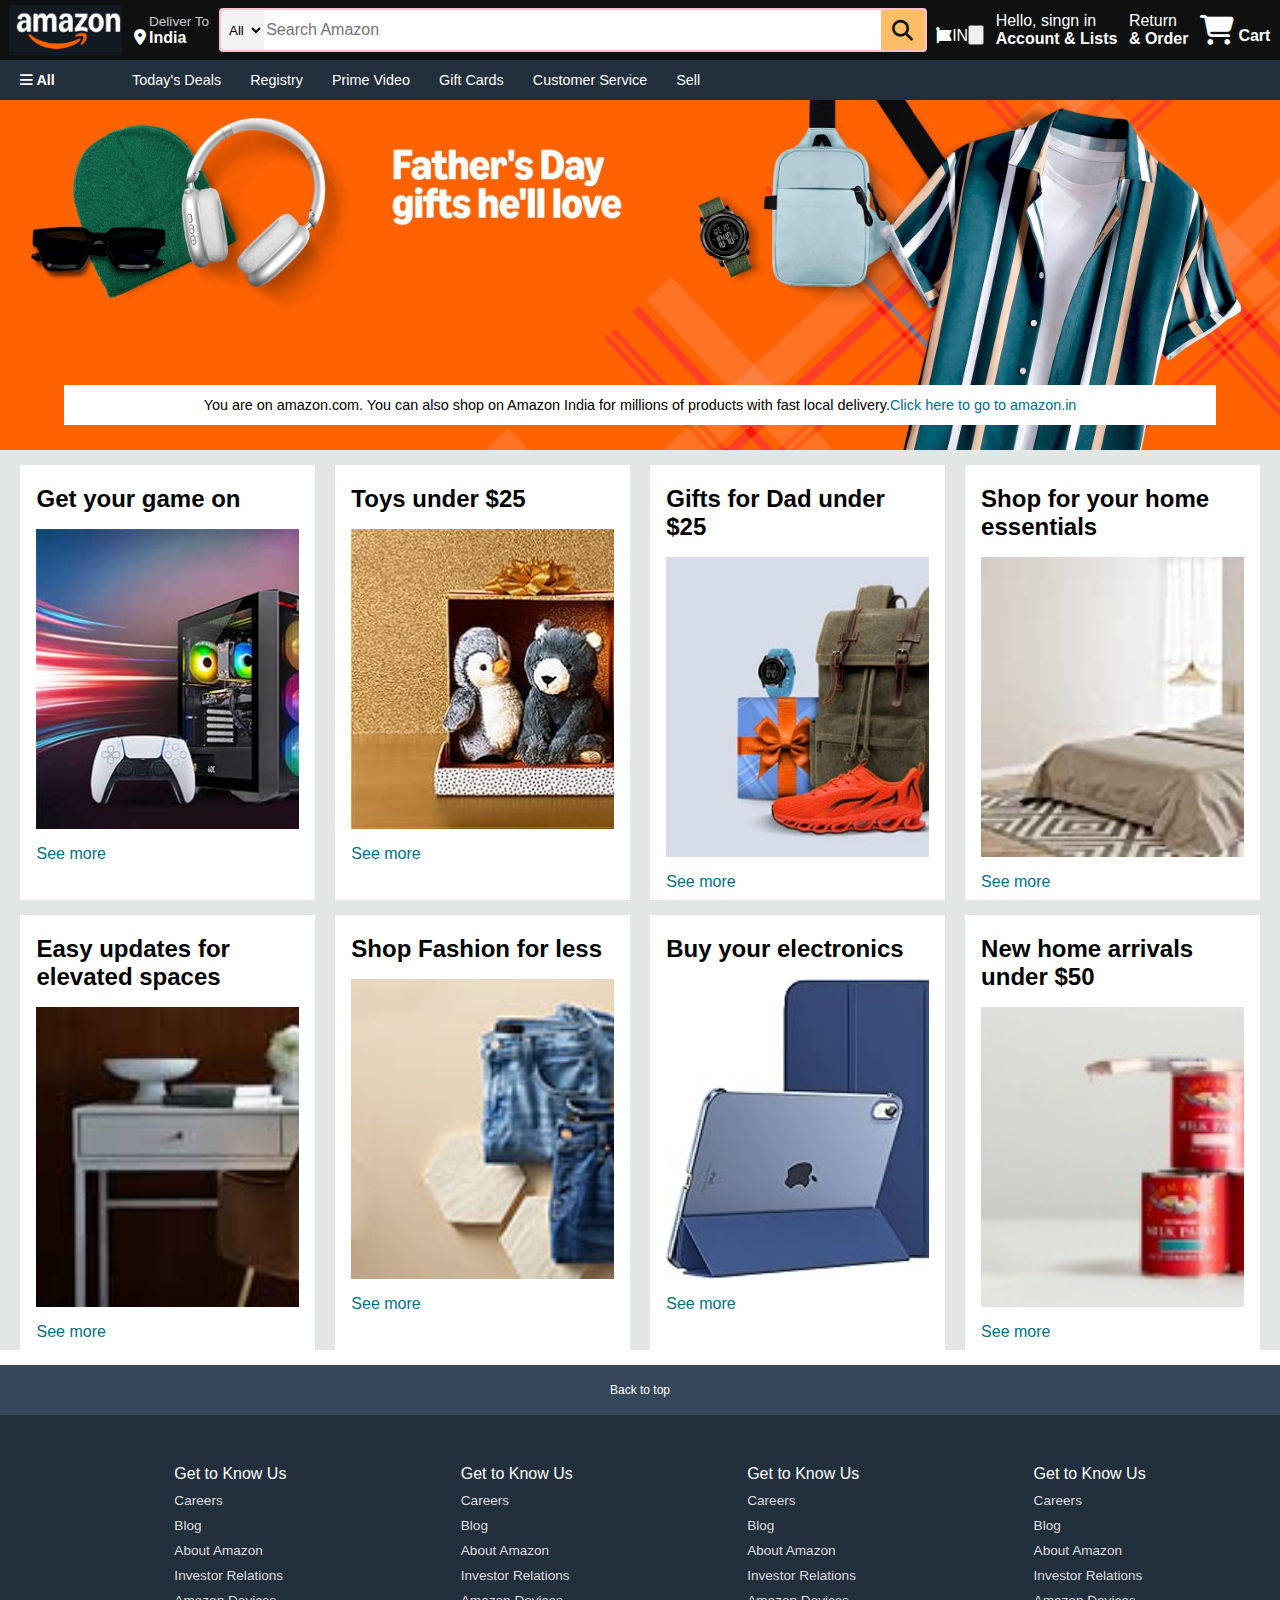
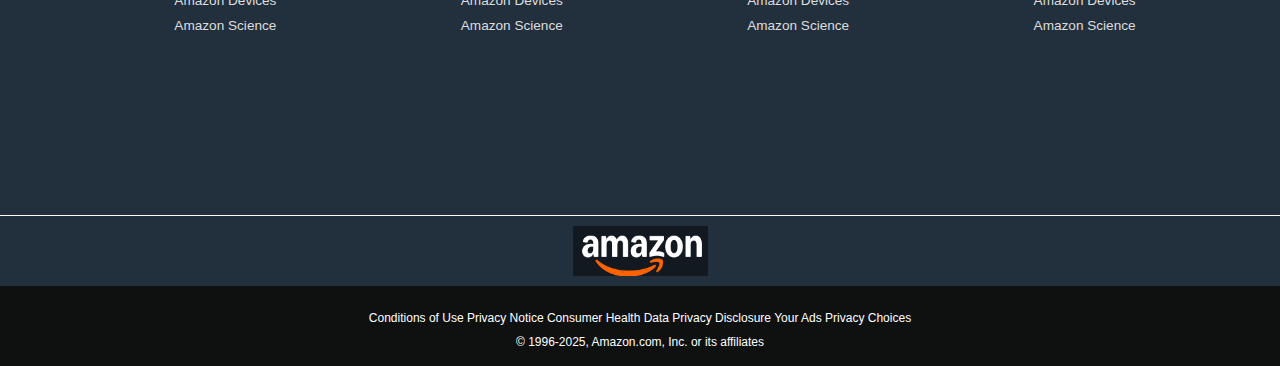
<file: amazon/index.html>
<!DOCTYPE html>
<html lang="en">
<head>
    <meta charset="UTF-8">
    <meta name="viewport" content="width=device-width, initial-scale=1.0">
    <title>Document</title>
    <link rel="stylesheet" href="https://cdnjs.cloudflare.com/ajax/libs/font-awesome/6.7.2/css/all.min.css" integrity="sha512-Evv84Mr4kqVGRNSgIGL/F/aIDqQb7xQ2vcrdIwxfjThSH8CSR7PBEakCr51Ck+w+/U6swU2Im1vVX0SVk9ABhg==" crossorigin="anonymous" referrerpolicy="no-referrer" />
    <link rel="stylesheet" href="style.css">
</head>
<body>
    <header>
        <div class="navbar">


            <!-- box1 -->
            <div class="nav-logo border">
                <div class="logo">
                    <a class="logo1" href="https://www.amazon.com/"></a>
                </div>
            </div>


            <!-- box2 -->
            <div class="nav-address border">
                <p class="add-first">Deliver To</p>
                <div class="add-icon">
                    <i class="fa-solid fa-location-dot"></i>
                    <p class="add-second">India</p>
                </div>
            </div>


            <!-- box3 -->
            <div class="nav-search border">
                <select class="search-select">
                    <option>All</option>
                </select>
                <input placeholder="Search Amazon" class="search-input">
                <div class="search-icon">
                    <i class="fa-solid fa-magnifying-glass"></i>
                </div>
            </div>


            <!-- box4 -->
            <div class="nav-country border">
                <div class="nav-line-1"></div>
                <div class="nav-line-2">
                    <div class="flag"><i class="fa-solid fa-font-awesome"></i></div>
                    <div class="lang">IN</div>
                    <button nav-buttom aria-label="expand to change language & country" tabindex="o" style="visibility: visible;" aria-expanded="true" class="nav-button"></button>
                </div>
            </div>


            <!-- box5 -->
            <div class="nav-sign border">
                <p>Hello, singn in</p>
                <p class="account">Account & Lists</p>
            </div>


            <!-- box6 -->
            <div class="nav-return border">
                <p>Return</p>
                <p class="account">& Order</p>
            </div>


            <!-- box7 -->
             <div class="nav-cart border">
                <i class="fa-solid fa-cart-shopping"></i>
                Cart
             </div>

        </div>

        <div class="panel">
            <div class="panel-all border">
                <i class="fa-solid fa-bars"></i>
                All
            </div>
            <div class="panel-options">
                <div class="options border">Today's Deals</div>
                <div class="options border">Registry</div>
                <div class="options border">Prime Video</div>
                <div class="options border">Gift Cards</div>
                <div class="options border">Customer Service</div>
                <div class="options border">Sell</div>
            </div>
        </div>
    </header>

    <div class="hero-section">
        <div class="hero-mess">
            You are on amazon.com. You can also shop on Amazon India for millions of products with fast local delivery. <a href="#">Click here to go to amazon.in</a>
        </div>
    </div>

    <div class="shop-section">

        <div class="box1 box">
            <div class="box-content">
                <h2>Get your game on</h2>
                <div class="box-img" style="background-image: url(box1.png);"></div>
                <p>See more</p>
            </div>
        </div>

        <div class="box2 box">
            <div class="box-content">
                <h2>Toys under $25</h2>
                <div class="box-img" style="background-image: url(box2.png);"></div>
                <p>See more</p>
            </div>
        </div>

        <div class="box3 box">
            <div class="box-content">
                <h2>Gifts for Dad under $25</h2>
                <div class="box-img" style="background-image: url(box3.png);"></div>
                <p>See more</p>
            </div>
        </div>

        <div class="box4 box">
            <div class="box-content">
                <h2>Shop for your home essentials</h2>
                <div class="box-img" style="background-image: url(box4.png);"></div>
                <p>See more</p>
            </div>
        </div>

        <div class="box5 box">
            <div class="box-content">
                <h2>Easy updates for elevated spaces</h2>
                <div class="box-img" style="background-image: url(box5.png);"></div>
                <p>See more</p>
            </div>
        </div>

        <div class="box6 box">
            <div class="box-content">
                <h2>Shop Fashion for less</h2>
                <div class="box-img" style="background-image: url(box6.png);"></div>
                <p>See more</p>
            </div>
        </div>

        <div class="box7 box">
            <div class="box-content">
                <h2>Buy your electronics</h2>
                <div class="box-img" style="background-image: url(box7.png);"></div>
                <p>See more</p>
            </div>
        </div>

        <div class="box8 box">
            <div class="box-content">
                <h2>New home arrivals under $50</h2>
                <div class="box-img" style="background-image: url(box8.png);"></div>
                <p>See more</p>
            </div>
        </div>

    </div>

    <footer>
         <div class="footer-panel">
            Back to top
         </div>

         <div class="footer-panel2">
            <ul>
                <p>Get to Know Us</p>
                <a>Careers</a>
                <a>Blog</a>
                <a>About Amazon</a>
                <a>Investor Relations</a>
                <a>Amazon Devices</a>
                <a>Amazon Science</a>
            </ul>

            <ul>
                <p>Get to Know Us</p>
                <a>Careers</a>
                <a>Blog</a>
                <a>About Amazon</a>
                <a>Investor Relations</a>
                <a>Amazon Devices</a>
                <a>Amazon Science</a>
            </ul>

            <ul>
                <p>Get to Know Us</p>
                <a>Careers</a>
                <a>Blog</a>
                <a>About Amazon</a>
                <a>Investor Relations</a>
                <a>Amazon Devices</a>
                <a>Amazon Science</a>
            </ul>

            <ul>
                <p>Get to Know Us</p>
                <a>Careers</a>
                <a>Blog</a>
                <a>About Amazon</a>
                <a>Investor Relations</a>
                <a>Amazon Devices</a>
                <a>Amazon Science</a>
            </ul>
         </div>

         <div class="footer-panel3">
            <div class="logo2"></div>
         </div>


         <div class="footer-panel4">
            <div class="pages">
                <a>Conditions of Use</a>
                <a>Privacy Notice</a>
                <a>Consumer Health Data Privacy Disclosure</a>
                <a>Your Ads Privacy Choices</a>
            </div>
            <div class="copyright">
                <p class="copyright">© 1996-2025, Amazon.com, Inc. or its affiliates</p>
            </div>
         </div>
    </footer>

</body>
</html>
</file>
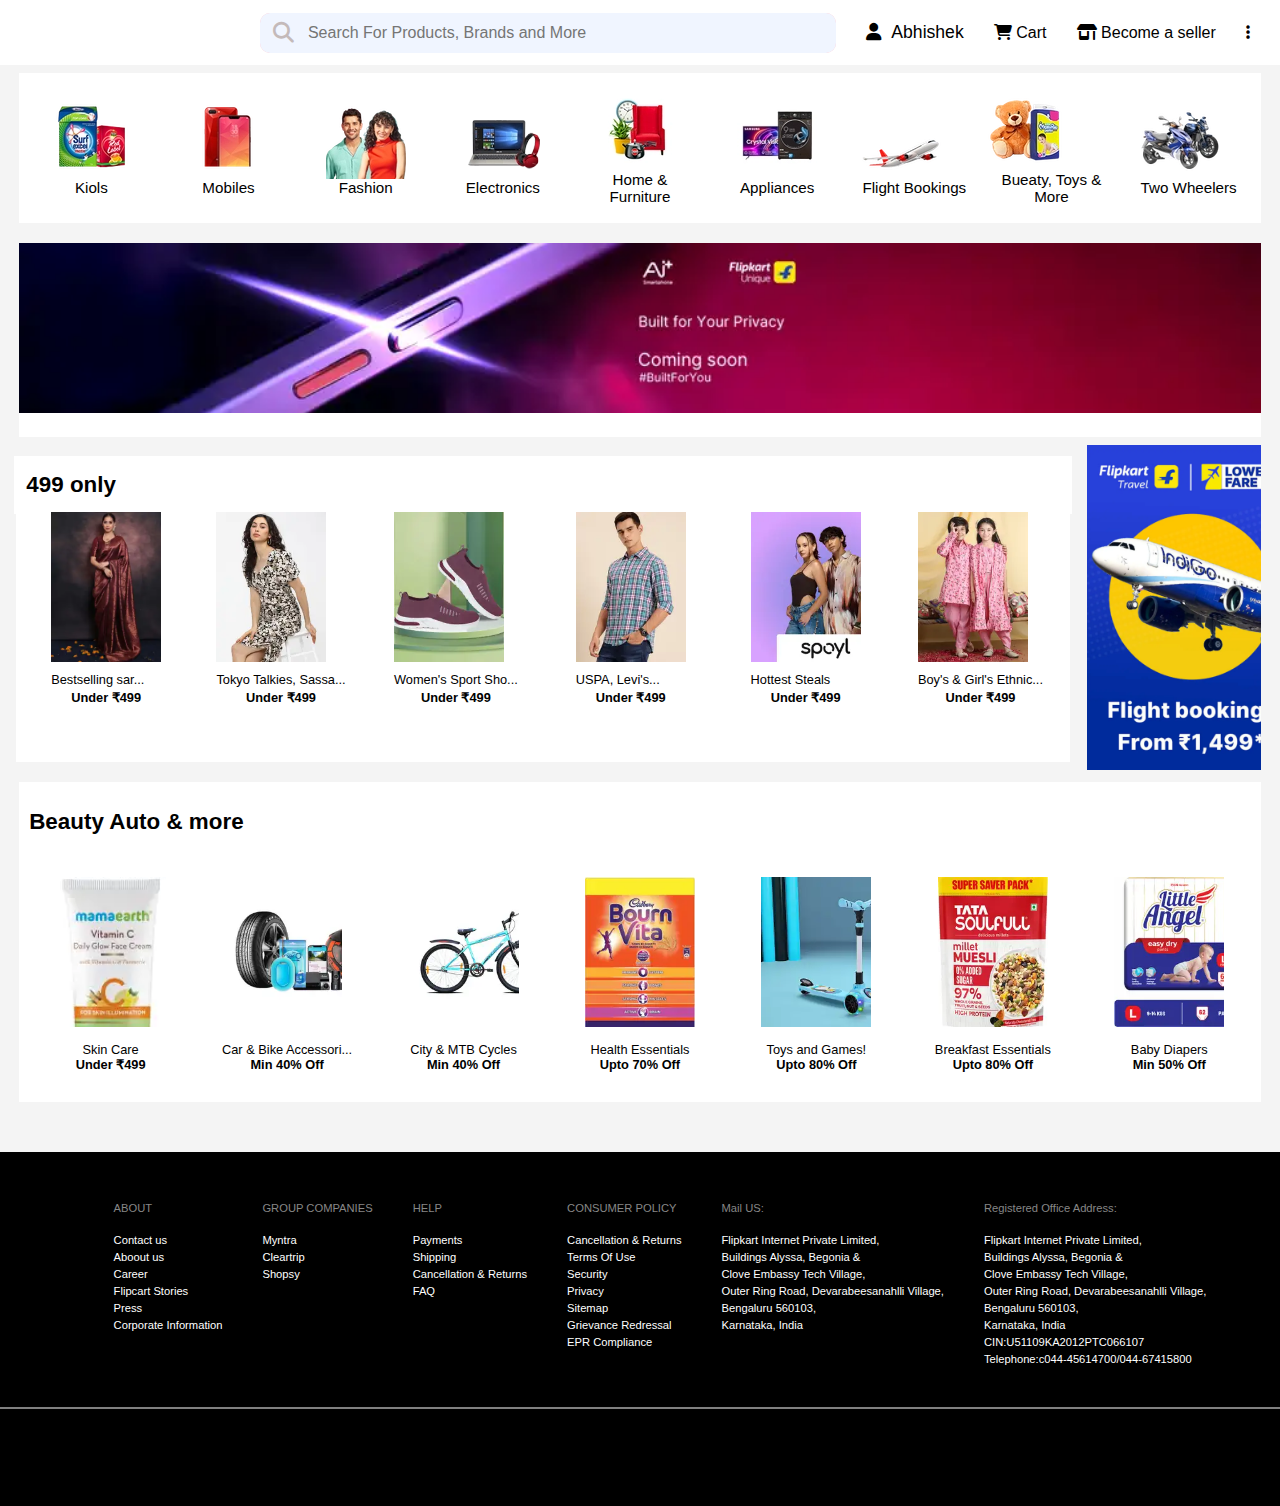
<file: flipkart/index.html>
<!DOCTYPE html>
<html lang="en">
<head>
    <meta charset="UTF-8">
    <meta name="viewport" content="width=device-width, initial-scale=1.0">
    <title>Flipkart Online shoping</title>
    <link rel="stylesheet" href="https://cdnjs.cloudflare.com/ajax/libs/font-awesome/6.7.2/css/all.min.css" integrity="sha512-Evv84Mr4kqVGRNSgIGL/F/aIDqQb7xQ2vcrdIwxfjThSH8CSR7PBEakCr51Ck+w+/U6swU2Im1vVX0SVk9ABhg==" crossorigin="anonymous" referrerpolicy="no-referrer" />
    <link rel="stylesheet" href="style.css">
</head>
<body>
    <header>
        <div class="nav-bar">


            <!-- box1 -->
            <div class="nav-logo">
                <div class="logo"></div>
            </div>

            <!-- box2 -->
            <div class="nav-search">
                <div class="search-icon">
                    <i class="fa-solid fa-magnifying-glass"></i>
                </div>
                <input placeholder="Search For Products, Brands and More" class="search-input">
            </div>


            <!-- box3 -->
            <div class="nav-profile">
                <div class="profile-icon">
                    <i class="fa-solid fa-user"></i>
                </div>
                <p class="profile-name">Abhishek</p>
            </div>


            <!-- box4 -->
            <div class="nav-cart">
                <i class="fa-solid fa-cart-shopping"></i>
                Cart
            </div>


            <!-- box5 -->
            <div class="seller">
                <i class="fa-solid fa-shop"></i>
                Become a seller
            </div>


            <!-- box6 -->
            <div class="menu">
                <div class="menu-icon">
                    <i class="fa-solid fa-ellipsis-vertical"></i>
                </div>
            </div>
        </div>
    </header>

    <div class="content">
        <div class="content-box">

            <div class="content-1">
                <div class="kilos">
                    <div class="content-img" style="background-image: url(box1.png);"></div>
                    <div class="content-mess">Kiols</div>
                </div>
            </div>


            <div class="content-1">
                <div class="kilos">
                    <div class="content-img" style="background-image: url(box2.png);"></div>
                    <div class="content-mess">Mobiles</div>
                </div>
            </div>


            <div class="content-1">
                <div class="kilos">
                    <div class="content-img" style="background-image: url(box3.png);"></div>
                    <div class="content-mess">Fashion</div>
                </div>
            </div>


            <div class="content-1">
                <div class="kilos">
                    <div class="content-img" style="background-image: url(box4.png);"></div>
                    <div class="content-mess">Electronics</div>
                </div>
            </div>


            <div class="content-1">
                <div class="kilos">
                    <div class="content-img" style="background-image: url(box5.png);"></div>
                    <div class="content-mess">Home & </div>
                    <div class="content-mess">Furniture</div>
                </div>
            </div>


            <div class="content-1">
                <div class="kilos">
                    <div class="content-img" style="background-image: url(box6.png);"></div>
                    <div class="content-mess">Appliances</div>
                </div>
            </div>


            <div class="content-1">
                <div class="kilos">
                    <div class="content-img" style="background-image: url(box7.png);"></div>
                    <div class="content-mess">Flight Bookings</div>
                </div>
            </div>

            <div class="content-1">
                <div class="kilos">
                    <div class="content-img" style="background-image: url(box8.png);"></div>
                    <div class="content-mess">Bueaty, Toys & More</div>
                </div>
            </div>


            <div class="content-1">
                <div class="kilos">
                    <div class="content-img" style="background-image: url(box9.png);"></div>
                    <div class="content-mess">Two Wheelers</div>
                </div>
            </div>
            
        </div>
    </div>


    <!---------content picture -------->

    <div class="content-pic">
        <div class="pic"></div>
    </div>
    <div class="content-pic1">
        <div class="pic1"></div>
        </div>
    </div>


    <!---------499 only-------->

    <div class="contentbox1">
        <div class="non-booking">
            <div class="contentbox1-1">
                <div class="only499">
                    <div class="price"><b>499 only</b></div>
                </div>
            </div>

            <div class="content-box-2">
                <div class="content-box-2-1">

                    <div class="content-2">
                        <div class="under-499">
                            <div class="content-img-2" style="background-image: url(image2.1.png);">
                            </div>
                            <div class="bestselling">
                                <div class="content-mess-2">Bestselling sar...</div>
                                <div class="content-mess-2-1"><b>Under ₹499</b></div>
                            </div>
                        </div>
                    </div>


                    <div class="content-2">
                        <div class="under-499">
                            <div class="content-img-2" style="background-image: url(image2.2.png);"></div>
                            <div class="bestselling">
                                <div class="content-mess-2">Tokyo Talkies, Sassa...</div>
                                <div class="content-mess-2-1"><b>Under ₹499</b></div>
                            </div>
                        </div>
                    </div>


                    <div class="content-2">
                        <div class="under-499">
                            <div class="content-img-2" style="background-image: url(image2.3.png);"></div>
                            <div class="bestselling">
                                <div class="content-mess-2">Women's Sport Sho...</div>
                                <div class="content-mess-2-1"><b>Under ₹499</b></div>
                            </div>
                        </div>
                    </div>


                    <div class="content-2">
                        <div class="under-499">
                            <div class="content-img-2" style="background-image: url(image2.4.png);"></div>
                            <div class="bestselling">
                                <div class="content-mess-2">USPA, Levi's...</div>
                                <div class="content-mess-2-1"><b>Under ₹499</b></div>
                            </div>
                        </div>
                    </div>


                    <div class="content-2">
                        <div class="under-499">
                            <div class="content-img-2" style="background-image: url(image2.5.png);"></div>
                            <div class="bestselling">
                                <div class="content-mess-2">Hottest Steals</div>
                                <div class="content-mess-2-1"><b>Under ₹499</b></div>
                            </div>
                        </div>
                    </div>


                    <div class="content-2">
                        <div class="under-499">
                            <div class="content-img-2" style="background-image: url(image2.6.png);"></div>
                            <div class="bestselling">
                                <div class="content-mess-2">Boy's & Girl's Ethnic...</div>
                                <div class="content-mess-2-1"><b>Under ₹499</b></div>
                            </div>
                        </div>
                    </div>
                </div>


            </div>
        </div>

        <div class="booking">
            <div class="flight">

            </div>
        </div>
    </div>

    <!------content=beauty auto & more  ------->

    <div class="beauty">
        <div class="productname">
            <div class="beauty1">
                <div class="beauty2">
                    <div class="beauty3"><b>Beauty Auto & more</b></div>
                </div>
            </div>




            <div class="producttype">
                <div class="producttype2">


                    <div class="skin">
                        <div class="example">
                            <div class="skin2">
                                <div class="skin3">
                                    <div class="product-img" style="background-image: url(image3.1.png);">
                                    </div>
                                </div>
                            </div>
                            <div class="product-mess">
                                <div class="product-mess2">
                                    <div class="skincare">
                                        <div class="mess">Skin Care</div>
                                    </div>
                                    <div class="under499">
                                        <div class="under-499-1"><b>Under ₹499</b></div>
                                    </div>
                                </div>
                            </div>
                        </div>
                    </div>



                    <div class="skin">
                        <div class="example">
                            <div class="skin2">
                                <div class="skin3">
                                    <div class="product-img" style="background-image: url(image3.2.png);">
                                    </div>
                                </div>
                            </div>
                            <div class="product-mess">
                                <div class="product-mess2">
                                    <div class="skincare">
                                        <div class="mess">Car & Bike Accessori...</div>
                                    </div>
                                    <div class="under499">
                                        <div class="under-499-1"><b>Min 40% Off</b></div>
                                    </div>
                                </div>
                            </div>
                        </div>
                    </div>



                    <div class="skin">
                        <div class="example">
                            <div class="skin2">
                                <div class="skin3">
                                    <div class="product-img" style="background-image: url(image3.3.png);">
                                    </div>
                                </div>
                            </div>
                            <div class="product-mess">
                                <div class="product-mess2">
                                    <div class="skincare">
                                        <div class="mess">City & MTB Cycles</div>
                                    </div>
                                    <div class="under499">
                                        <div class="under-499-1"><b>Min 40% Off</b></div>
                                    </div>
                                </div>
                            </div>
                        </div>
                    </div>



                    <div class="skin">
                        <div class="example">
                            <div class="skin2">
                                <div class="skin3">
                                    <div class="product-img" style="background-image: url(image3.4.png);">
                                    </div>
                                </div>
                            </div>
                            <div class="product-mess">
                                <div class="product-mess2">
                                    <div class="skincare">
                                        <div class="mess">Health Essentials</div>
                                    </div>
                                    <div class="under499">
                                        <div class="under-499-1"><b>Upto 70% Off</b></div>
                                    </div>
                                </div>
                            </div>
                        </div>
                    </div>



                    <div class="skin">
                        <div class="example">
                            <div class="skin2">
                                <div class="skin3">
                                    <div class="product-img" style="background-image: url(image3.5.png);">
                                    </div>
                                </div>
                            </div>
                            <div class="product-mess">
                                <div class="product-mess2">
                                    <div class="skincare">
                                        <div class="mess">Toys and Games!</div>
                                    </div>
                                    <div class="under499">
                                        <div class="under-499-1"><b>Upto 80% Off</b></div>
                                    </div>
                                </div>
                            </div>
                        </div>
                    </div>



                    <div class="skin">
                        <div class="example">
                            <div class="skin2">
                                <div class="skin3">
                                    <div class="product-img" style="background-image: url(image3.6.png);">
                                    </div>
                                </div>
                            </div>
                            <div class="product-mess">
                                <div class="product-mess2">
                                    <div class="skincare">
                                        <div class="mess">Breakfast Essentials</div>
                                    </div>
                                    <div class="under499">
                                        <div class="under-499-1"><b>Upto 80% Off</b></div>
                                    </div>
                                </div>
                            </div>
                        </div>
                    </div>



                    <div class="skin">
                        <div class="example">
                            <div class="skin2">
                                <div class="skin3">
                                    <div class="product-img" style="background-image: url(image3.7.png);">
                                    </div>
                                </div>
                            </div>
                            <div class="product-mess">
                                <div class="product-mess2">
                                    <div class="skincare">
                                        <div class="mess">Baby Diapers</div>
                                    </div>
                                    <div class="under499">
                                        <div class="under-499-1"><b>Min 50% Off</b></div>
                                    </div>
                                </div>
                            </div>
                        </div>
                    </div>
                    
                    




                </div>
            </div>



        </div>
    </div>


    <footer>
        <div class="footer1">
            <ul>
                <p class="about1">ABOUT</p>
                <a>Contact us</a>
                <a>Aboout us</a>
                <a>Career</a>
                <a>Flipcart Stories</a>
                <a>Press</a>
                <a>Corporate Information</a>
            </ul>

            <ul>
                <p class="about1">GROUP COMPANIES</p>
                <a>Myntra</a>
                <a>Cleartrip</a>
                <a>Shopsy</a>
            </ul>

            <ul>
                <p class="about1">HELP</p>
                <a>Payments</a>
                <a>Shipping</a>
                <a>Cancellation & Returns</a>
                <a>FAQ</a>
            </ul>

            <ul>
                <p class="about1">CONSUMER POLICY</p>
                <a>Cancellation & Returns</a>
                <a>Terms Of Use</a>
                <a>Security</a>
                <a>Privacy</a>
                <a>Sitemap</a>
                <a>Grievance Redressal</a>
                <a>EPR Compliance</a>
            </ul>

            <ul>
                <p class="about1">Mail US:</p>
                <a>Flipkart Internet Private Limited,</a>
                <a>Buildings Alyssa, Begonia &</a>
                <a>Clove Embassy Tech Village,</a>
                <a>Outer Ring Road, Devarabeesanahlli Village,</a>
                <a>Bengaluru 560103,</a>
                <a>Karnataka, India</a>
            </ul>

            <ul>
                <p class="about1">Registered Office Address:</p>
                <a>Flipkart Internet Private Limited,</a>
                <a>Buildings Alyssa, Begonia &</a>
                <a>Clove Embassy Tech Village,</a>
                <a>Outer Ring Road, Devarabeesanahlli Village,</a>
                <a>Bengaluru 560103,</a>
                <a>Karnataka, India</a>
                <a>CIN:U51109KA2012PTC066107</a>
                <a>Telephone:c044-45614700/044-67415800</a>
            </ul>
        </div>
        <hr color="grey">





        
    </footer>


    
    
</body>
</html>
</file>
<file: amazon/style.css>
*{
    margin: 0;
    font-family: arial;
    border: border-box;
}

.navbar{
    height: 60px;
    background-color: #0f1111;
    color: white;
    display: flex;
    align-items: center;
    justify-content: space-evenly;
}

.nav-logo{
    height: 50px;
    width: 113px;
}

.logo{
    height: 50px;
    width: 100%;
    display: flex;
    justify-content: center;
    align-items: center;
}

.logo1 {
    background-image: url("amazon\ logo.png");
    background-size: cover;
    height: 50px;
    width: 100%;
}

.border{
    border: 2px solid transparent;
}

.border:hover {
    border: 1.5px solid white;
}

/* box 2 */
.add-first{
    color: #cccccc;
    font-size: 0.85rem;
    margin-left: 15px;
}

.add-second{
    font-size: 1rem;
    margin-left: 3px;
    font-weight: 700;
}

.add-icon{
    display: flex;
}

/* box 3 */
.nav-search{
    display: flex;
    justify-content: space-evenly;
    background-color: pink;
    width: 55%;
    height: 40px;
    border-radius: 4px;
}
.nav-search:hover{
    border: 2px solid orange;
}

.search-icon{
    background-color: #febd68;
    border-radius: 4px;
    width: 50px;
    display: flex;
    justify-content: center;
    align-items: center;
    font-size: 1.3rem;
    color: #0f1111;
    border-top-right-radius: 4px;
    border-bottom-right-radius: 4px;
}

.search-select{
    background-color: #f3f3f3;
    width: 50px;
    text-align: center;
    border-top-left-radius: 4px;
    border-bottom-left-radius: 4px;
    border: none;
}
.search-input{
     width: 100%;
     font-size: 1rem;
     border: none;
}

/* box 4 */

.nav-line-1{
    width: 1px;
    height: 25px;
}

.nav-line-2{
    display: flex;
    justify-content: space-evenly;
    margin-bottom: 20px;
}

.flag{
    margin-top: 15%;
}

.lang{
    margin-top: 15%;
}

button{
    margin-top: 10%;
}

/* box5 */
.hello{
    font-size: 0.8rem;
}

.account{
    font-size: 1rem;
    font-weight: 700;
}

/* box 6 */
.return{
    font-size: 0.8;
}

/* box7 */
/* .nav-cart{
    display: flex;
}

.cart-logo{
    font-size: 30px;
}

.cart{
    font-size: 1rem;
    font-weight: 700;
    margin-top: 15px;
} */

.nav-cart i {
    font-size: 30px;
}

.nav-cart  {
    font-size: 1rem;
    font-weight: 700;
}

/* panel */
.panel {
    height: 40px;
    display: flex;
    background-color: #222f3d;
    color: white;
    align-items: center;
    justify-content: space-evenly;
}

.panel-all{
    width: 60px;
    align-items: center;
    font-size: 0.9rem;
    font-weight: 700;
}

.panel-options{
    width: 90%;
    display: flex;
    padding: 0px 5px 0px 5px;
}

.options{
    margin-left: 25px;
    font-size: 0.9rem;
}

/* hero section */
.hero-section{
    height: 350px;
    background-size: cover;
    background-image: url("hero.jpg");
    display: flex;
    justify-content: center;
    align-items: flex-end;

}

.hero-mess{
    height: 40px;
    width: 90%;
    display: flex;
    align-items: center;
    justify-content: center;
    background-color: white;
    color: black;
    font-size: 0.9rem;
    margin-bottom: 25px;


}

.hero-mess a {
    text-decoration: none;
    color: #007185;
}


/* shop scetion */
.shop-section {
    display: flex;
    flex-wrap: wrap;
    justify-content: space-evenly;
    background-color: #e2e7e6;

}

.box{
    /* border: 2px solid black; */
    height: 400px;
    width: 23%;
    background-color: white;
    padding: 20px 0px 15px;
    margin-top: 15px;
}

.box-img{
    height: 300px;
    background-size: cover;
    /* border: 2px solid black; */
    margin-top: 1rem;
    margin-bottom: 1rem;

}

.box-content{
    margin-left: 1rem;
    margin-right: 1rem;
}

.box-content p {
    color: #007185;
}

/* footer panel */
footer{
    margin-top: 15px;
}
.footer-panel{
    height: 50px;
    background-color: #37475a;
    color: white;
    display: flex;
    align-items: center;
    justify-content: center;
    font-size: 0.75rem;
}

.footer-panel2{
    background-color: #222f3d;
    color: white;
    height: 400px;
    display: flex;
    justify-content: space-evenly;
}

ul{
    margin-top: 50px;
}
ul a{
    display: flex;
    font-size: 0.85rem;
    margin-top: 10px;
    color: #dddddd;
}

.footer-panel3{
    border-top: 0.5px solid white;
    background-color: #222f3d;
    color: white;
    height: 70px;
    display: flex;
    justify-content: center;
    align-items: center;
}

.logo2{
     background-image: url("amazon\ logo.png");
     height: 50px;
     width: 135px;
}

.footer-panel4{
    height: 80px;
    background-color: #0f1111;
    color: white;
    /* display: flex;
    justify-content: center;
    align-items: center; */
    font-size: 0.75rem;
    text-align: center;
}

.pages {
    padding-top: 25px;
}

.copyright{
   padding-top: 5px;
}
</file>
<file: flipkart/style.css>
/* header */
*{
    margin: 0;
    font-family: arial;
    border: border-box;
}
body{
    background-color: #F4F4F4;
}

.nav-bar{
    height: 65px;
    background-color: white;
    display: flex;
    align-items: center;
    justify-content: space-evenly;
}

/* box1 */
.nav-logo{
    height: 50px;
    width: 200px;
}
.logo{
    background-image: url(https://static-assets-web.flixcart.com/batman-returns/batman-returns/p/images/fkheaderlogo_plus-055f80.svg);
    background-size: cover;
    height: 50px;
    width: 100%;
}


/* box2 */
.nav-search{
    display: flex;
    justify-content: space-evenly;
    background-color: pink;
    width: 45%;
    height: 40px;
    border-radius: 10px;
}

.search-icon{
    background-color: #f0f5ff;
    width: 50px;
    display: flex;
    justify-content: center;
    align-items: center;
    font-size: 1.3rem;
    font-weight: lighter;
    color: rgb(196, 186, 186);
    border-top-left-radius: 10px;
    border-bottom-left-radius: 10px;
}

.search-input{
    width: 100%;
    font-size: 1rem;
    border: none;
    background-color: #f0f5ff;
    border-top-right-radius: 10px;
    border-bottom-right-radius: 10px;
}

/* box3 */
.nav-profile{
    display: flex;
}

.profile-icon{
    font-size: 1.1rem;
    margin-right: 10px;
}

.profile-name{
    font-size: 1.1rem;
    font-weight: lighter;
}

/* content box */
.content{
    display: flex;
    justify-content: center;
}


.content-box{
    background-color: white;
    height: 150px;
    width: 97%;
    margin-top: 8px;
    /* margin-left: 30px; */
    display: flex;
    justify-content: space-evenly;
}

.content-1{
    height: 149px;
    width: 130px;
    display: flex;
    justify-content: center;
    align-items: center;
}


.content-img{
    height: 80px;
    width: 80px;
    /* margin: 20px; */
    background-size: cover;
}

.content-mess{
    width: 130;
    text-align: center;
    /* margin: 0px 0px 20px 40px; */
    font-size: 0.95rem;
}





.content-pic{
    height: 170px;
    width: 100%;
    margin-top: 20px;
    display: flex;
    justify-content: center;
}

.pic{
    height: 170px;
    width: 97%;
    background-size: cover;
    background-image: url(image.png);
}

.content-pic1{
    height: 24px;
    width: 100%;
    display: flex;
    justify-content: center;
}

.pic1{
    height: 24px;
    width: 97%;
    background-color: white;
}





.contentbox1{
    height: 320px;
    width: 100%;
    background-color: transparent;
    display: flex;
}

.non-booking{
    width: 84.9%;
    height: 320;
    margin-top: 10px;
}

.contentbox1-1{
    height: 65px;
    width: 100%;
    display: flex;
    justify-content: center;
}

.only499{
    height: 76px;
    width: 98.1%;
    background-color: transparent;
    display: flex;
    justify-content: center;
    align-items: center;
}

.price{
    width: 97%;
    font-size: 1.4rem;
    padding: 16px 12px;
    background-color: white;
}

.content-box-2{
    height: 255px;
    width: 100%;
    background-color: transparent;
    display: flex;
    justify-content: center;
}

.content-box-2-1{
    height: 250px;
    width: 97%;
    background-color: white;
    display: flex;
    justify-content: space-evenly;
}

.content-2{
    height: 220px;
    width: 170px;
    background-color: white;
    display: flex;
    justify-content: center;
    align-items: center;
}


.content-img-2{
    height: 150px;
    width: 110px;
    background-size: cover;


}

.content-mess-2{
    font-size: 0.8rem;
    margin: 10px 0px 3px 0px;
}

.content-mess-2-1{
    font-size: 0.8rem;
    text-align: center;
}

.bestselling{
    width: 130;
    height: 60px;
}

.booking{
    height: 325px;
    width:13.6%;
    margin-top: 8px;
    background-image: url(booking.png);
    background-size: cover;
}




/* second line content */

.beauty{
    height: 320px;
    width: 100%;
    background-color: transparent;
    margin-top: 25px;
}


.productname{
    height: 320px;
    width: 100%;
    background-color: transparent;
}


.beauty1{
    height: 80px;
    width: 100%;
    background-color: transparent;
    display: flex;
    justify-content: center;
}


.beauty2{
    height: 80px;
    width: 97%;
    background-color: white;
    display: flex;
    justify-content: center;
    align-items: center;
}


.beauty3{
    height: 80px;
    width: 100%;
    margin-left: 10px;
    font-size: 1.4rem;
    background-color: transparent;
    display: flex;
    align-items: center;
}


.producttype{
    height: 240px;
    width: 100%;
    display: flex;
    justify-content: center;
}


.producttype2{
    height: 240px;
    width: 97%;
    background-color: white;
    display: flex;
    justify-content: space-evenly;
}


.skin{
    height: 240px;
    width: 170px;
    background-color: white;
    display: flex;
    align-items: center;
    justify-content: center;
}

.skin2{
    display: flex;
    align-items: center;
    justify-content: center;
}


/* .skin2{
    width: 170px;
    height: 230px;
} */



.product-img{
    height: 150px;
    width: 110px;
    background-size: cover;
}


.product-mess{
    width: 170px;
    height: 60px;
    display: flex;
    justify-content: center;
    align-items: center;
}

.skincare{
    display: flex;
    justify-content: center;
}


.under499{
    display: flex;
    justify-content: center;
}

.mess{
    font-size: 0.8rem;
}

.under-499-1{
    font-size: 0.8rem;
}



/* footer */
footer{
    height: 354px;
    width: 100%;
    background-color: rgb(0, 0, 0);
    color: white;
    /* display: flex;
    justify-content: space-evenly; */
    font-size: 0.8rem;
}

.footer1{
    height: 205px;
    width: 120xp;
    margin-top: 50px;
    font-size: 0.7rem;
    display: flex;
    justify-content: center;
}

.about1{
    color: #878787;
    margin-bottom: 20px;
    margin-top: 50px;
}

ul{

}

ul a {
    display: flex;
    margin-top: 5px;
}

hr{
    margin-top: 50px;
}
</file>
